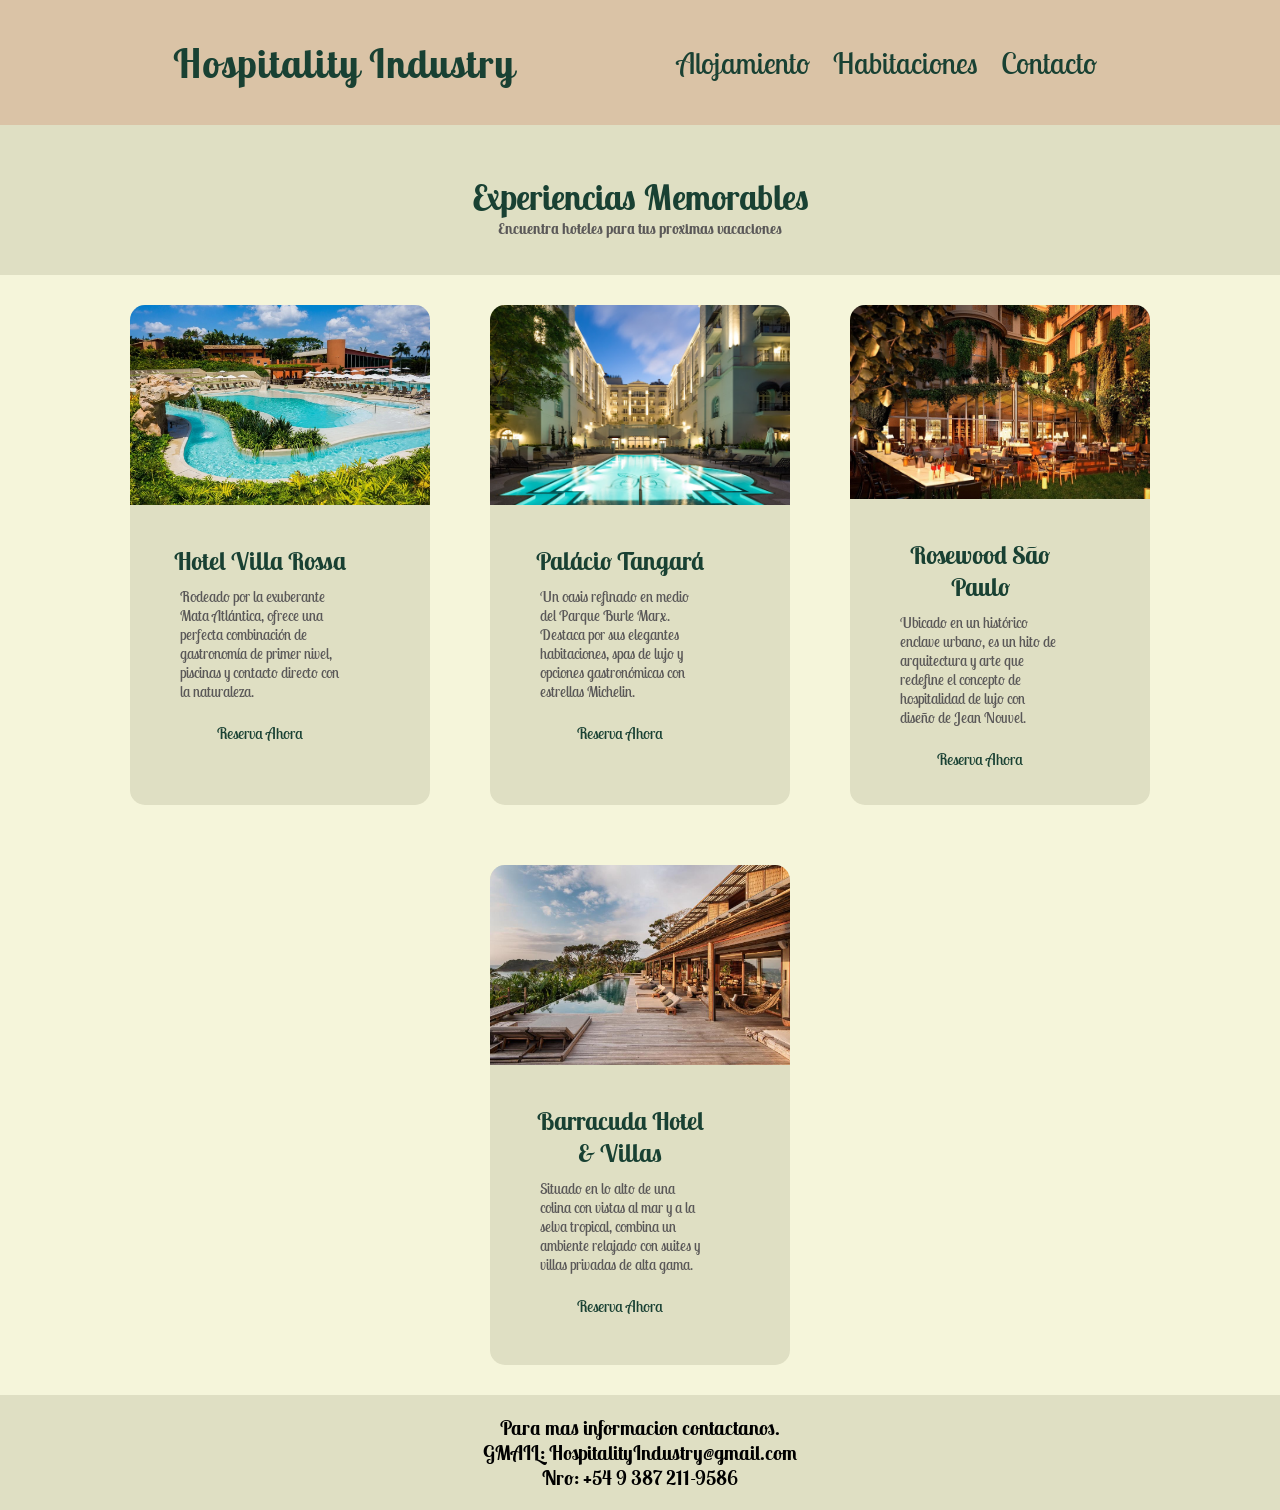
<file: Index.html>
<!DOCTYPE html>
<html lang="es">
<head>
    <meta charset="UTF-8">
    <meta name="viewport" content="width=device-width, initial-scale=1.0">
    <title>Document</title>
    <link rel="icon" href="5-estrellas.ico.png" type="image/x-icon">
    <link rel="stylesheet" href="style.css">
</head>
<body>
    <header>
        <h1>Hospitality Industry</h1>
        <nav>
            <a href="Index.html">Alojamiento</a>
            <a href="Habitaciones.html">Habitaciones</a>
            <a href="Contacto.html">Contacto</a>
        </nav>
    </header>
 <div class="card-presentacion">
<H2>Experiencias Memorables</H2>
<h4>Encuentra hoteles para tus proximas vacaciones</h4>
</div>   
    <main>


      <div class="card">
                <img class="img" src="villa_rossa.jpg" alt="">  
            <div class="card-text">
                <h5>Hotel Villa Rossa</h5>
                <p>Rodeado por la exuberante Mata Atlántica, ofrece una perfecta combinación de gastronomía de primer nivel, piscinas y contacto directo con la naturaleza.</p>
            <button class="btn-reservar">Reserva Ahora</button>
            </div>
      </div>


       <div class="card">
                <img src="Tangará.jpg" alt="">  
            <div class="card-text">
                <h5>Palácio Tangará</h5>
                <p>Un oasis refinado en medio del Parque Burle Marx. Destaca por sus elegantes habitaciones, spas de lujo y opciones gastronómicas con estrellas Michelin.</p>
            <button class="btn-reservar">Reserva Ahora</button>
            </div>
      </div>


      <div class="card">
                <img src="Rosewood.jpg" alt="">  
            <div class="card-text">
                <h5>Rosewood São Paulo</h5>
                <p>Ubicado en un histórico enclave urbano, es un hito de arquitectura y arte que redefine el concepto de hospitalidad de lujo con diseño de Jean Nouvel.</p>
            <button class="btn-reservar">Reserva Ahora</button>
            </div>
      </div>


       <div class="card">
                <img src="Barracuda.jpg" alt="">  
            <div class="card-text">
                <h5>Barracuda Hotel & Villas</h5>
                <p>Situado en lo alto de una colina con vistas al mar y a la selva tropical, combina un ambiente relajado con suites y villas privadas de alta gama.</p>
            <button class="btn-reservar">Reserva Ahora</button>
            </div>
      </div>
    </main>

    <div id="modal-reserva" class="modal oculto">
        <div class="modal-contenido">
            <span class="cerrar-modal">&times;</span>
            
            <div id="formulario-reserva">
                <h2>Selecciona fecha y hora</h2>
                <input type="datetime-local" id="fecha-hora" required>
                <button id="btn-confirmar">Confirmar</button>
            </div>

            <div id="mensaje-exito" class="oculto">
                <div class="icono-exito">✓</div>
                <h2>Reserva Exitosa</h2>
                <p>Te esperamos pronto.</p>
            </div>
        </div>
    </div>

     <script src="script.js"></script>
    <footer>
     <h6>
        Para mas informacion contactanos.
     </h6>
     <h6>
        GMAIL: HospitalityIndustry@gmail.com
     </h6>
     <h6>
        Nro: +54 9 387 211-9586
     </h6>
    </footer>

</body>
</html>
</file>
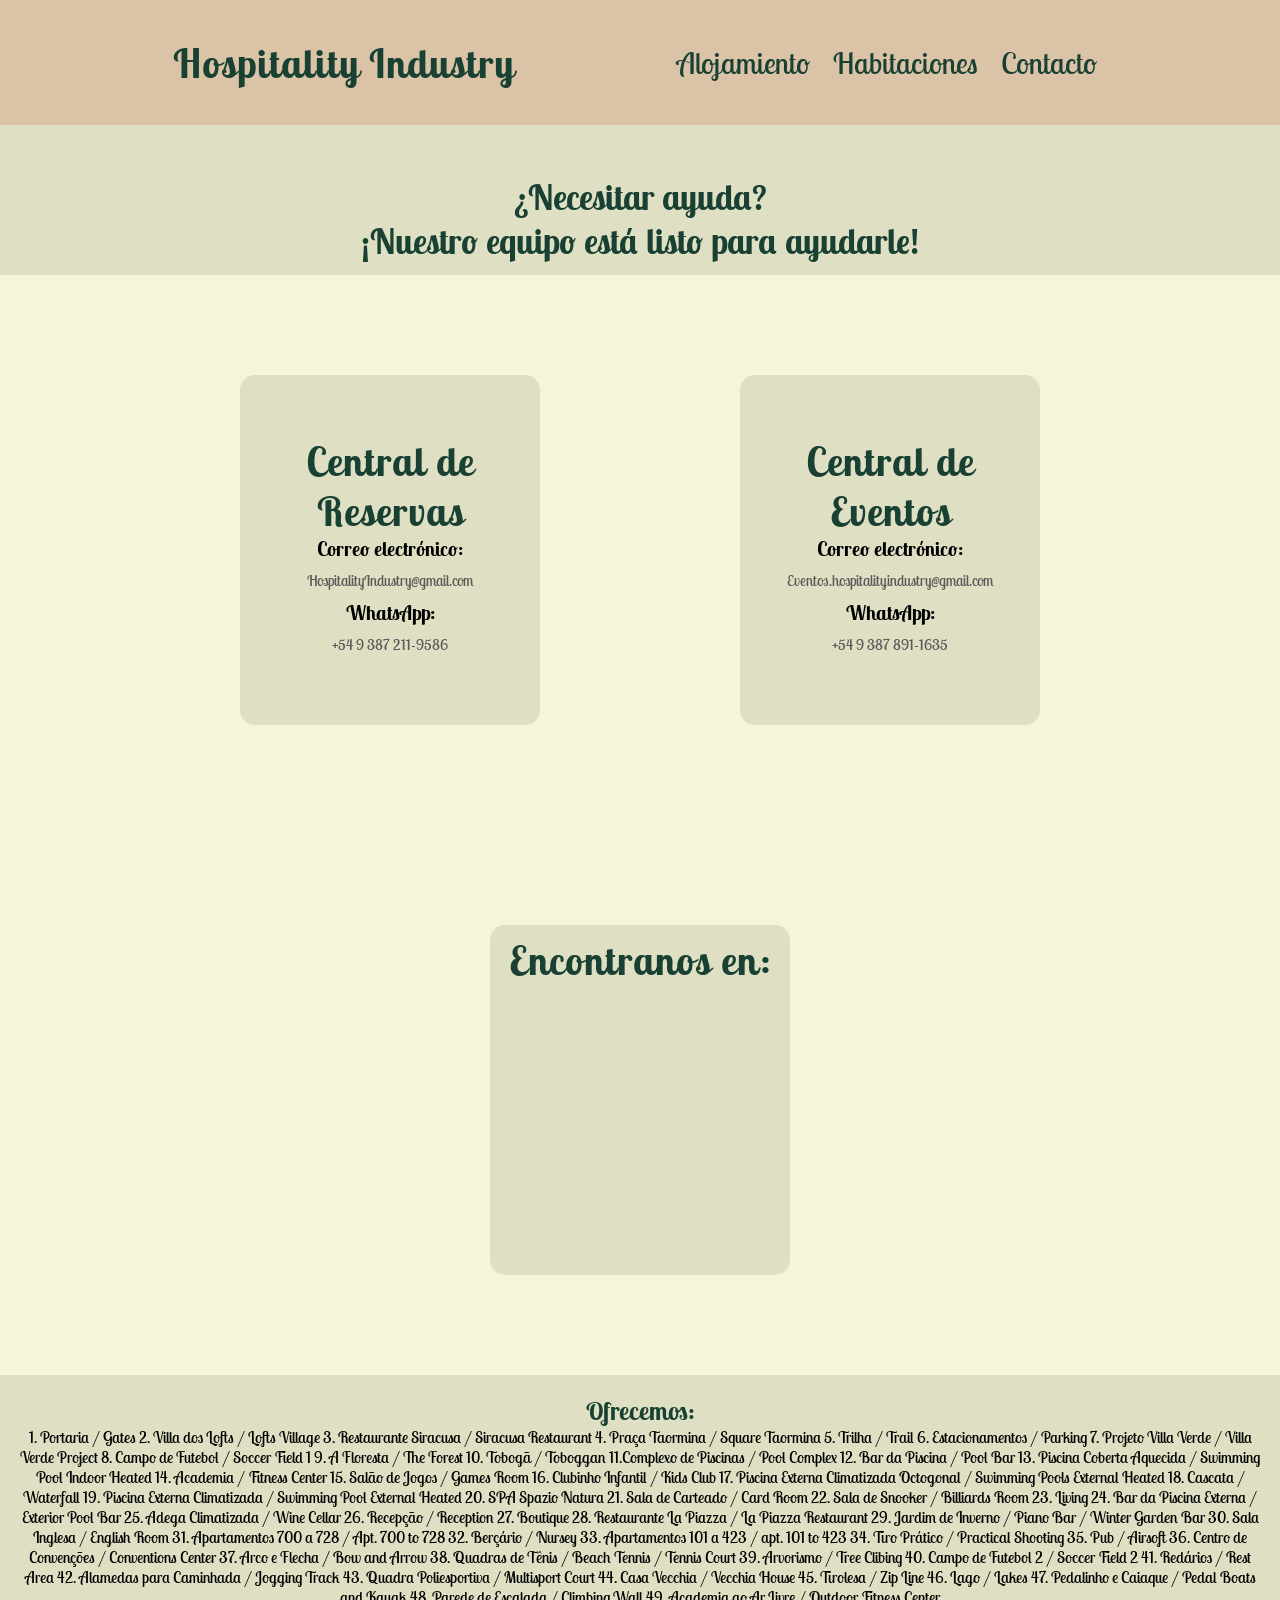
<file: Contacto.html>
<!DOCTYPE html>
<html lang="es">
<head>
    <meta charset="UTF-8">
    <meta name="viewport" content="width=device-width, initial-scale=1.0">
    <title>Document</title>
    <link rel="icon" href="5-estrellas.ico.png" type="image/x-icon">
    <link rel="stylesheet" href="style.css">
</head>
<body>
    <header>
        <h1>Hospitality Industry</h1>
        <nav>
            <a href="Index.html">Alojamiento</a>
            <a href="Habitaciones.html">Habitaciones</a>
            <a href="Contacto.html">Contacto</a>
        </nav>
    </header>
 <div class="card-presentacion">
<H2>¿Necesitar ayuda?</H2>
<h2>¡Nuestro equipo está listo para ayudarle! </h2>
</div>   

<main>
    
<div class="card3">
<h1>Central de Reservas</h1>
<h6>Correo electrónico:</h6>
<p>HospitalityIndustry@gmail.com</p>
<h6>WhatsApp:</h6>
<p>+54 9 387 211-9586</p>
</div>

<div class="card3">
<h1>Central de Eventos</h1>
<h6>Correo electrónico:</h6>
<p>Eventos.hospitalityindustry@gmail.com</p>
<h6>WhatsApp:</h6>
<p>+54 9 387 891-1635</p>
</div>

<div class="card3">
<h1>Encontranos en:</h1>
<iframe src="https://www.google.com/maps/embed?pb=!1m18!1m12!1m3!1d3620.468910122707!2d-65.43177632572996!3d-24.847829610109795!2m3!1f0!2f0!3f0!3m2!1i1024!2i768!4f13.1!3m3!1m2!1s0x941bc2d54f645a6f%3A0x2aefead9a62a9106!2sRam%C3%B3n%20Favian%2C%20Salta!5e0!3m2!1ses-419!2sar!4v1794511596195!5m2!1ses-419!2sar" width="600" height="450" style="border:0;" allowfullscreen="" loading="lazy" referrerpolicy="strict-origin-when-cross-origin"></iframe>
</div>


</main>

 <footer>
<H5>Ofrecemos:</H5>
     <H7>
 1. Portaria / Gates
2. Villa dos Lofts / Lofts Village
3. Restaurante Siracusa / Siracusa Restaurant
4. Praça Taormina / Square Taormina
5. Trilha / Trail
6. Estacionamentos / Parking
7. Projeto Villa Verde / Villa Verde Project
8. Campo de Futebol / Soccer Field 1
9. A Floresta / The Forest
10. Tobogã / Toboggan
11.Complexo de Piscinas / Pool Complex
12. Bar da Piscina / Pool Bar
13. Piscina Coberta Aquecida / Swimming Pool Indoor Heated
14. Academia / Fitness Center
15. Salão de Jogos / Games Room
16. Clubinho Infantil / Kids Club
17. Piscina Externa Climatizada Octogonal / Swimming Pools External Heated
18. Cascata / Waterfall
19. Piscina Externa Climatizada / Swimming Pool External Heated
20. SPA Spazio Natura
21. Sala de Carteado / Card Room
22. Sala de Snooker / Billiards Room
23. Living
24. Bar da Piscina Externa / Exterior Pool Bar
25. Adega Climatizada / Wine Cellar
26. Recepção / Reception
27. Boutique
28. Restaurante La Piazza / La Piazza Restaurant
29. Jardim de Inverno / Piano Bar / Winter Garden Bar
30. Sala Inglesa / English Room
31. Apartamentos 700 a 728 / Apt. 700 to 728
32. Berçário / Nursey
33. Apartamentos 101 a 423 / apt. 101 to 423
34. Tiro Prático / Practical Shooting
35. Pub / Airsoft
36. Centro de Convenções / Conventions Center
37. Arco e Flecha / Bow and Arrow
38. Quadras de Tênis / Beach Tennis / Tennis Court
39. Arvorismo / Tree Clibing
40. Campo de Futebol 2 / Soccer Field 2
41. Redários / Rest Area
42. Alamedas para Caminhada / Jogging Track
43. Quadra Poliesportiva / Multisport Court
44. Casa Vecchia / Vecchia House
45. Tirolesa / Zip Line
46. Lago / Lakes
47. Pedalinho e Caiaque / Pedal Boats and Kayak
48. Parede de Escalada / Climbing Wall
49. Academia ao Ar Livre / Outdoor Fitness Center
     </H7>

 </footer>

</body>
</html>
</file>
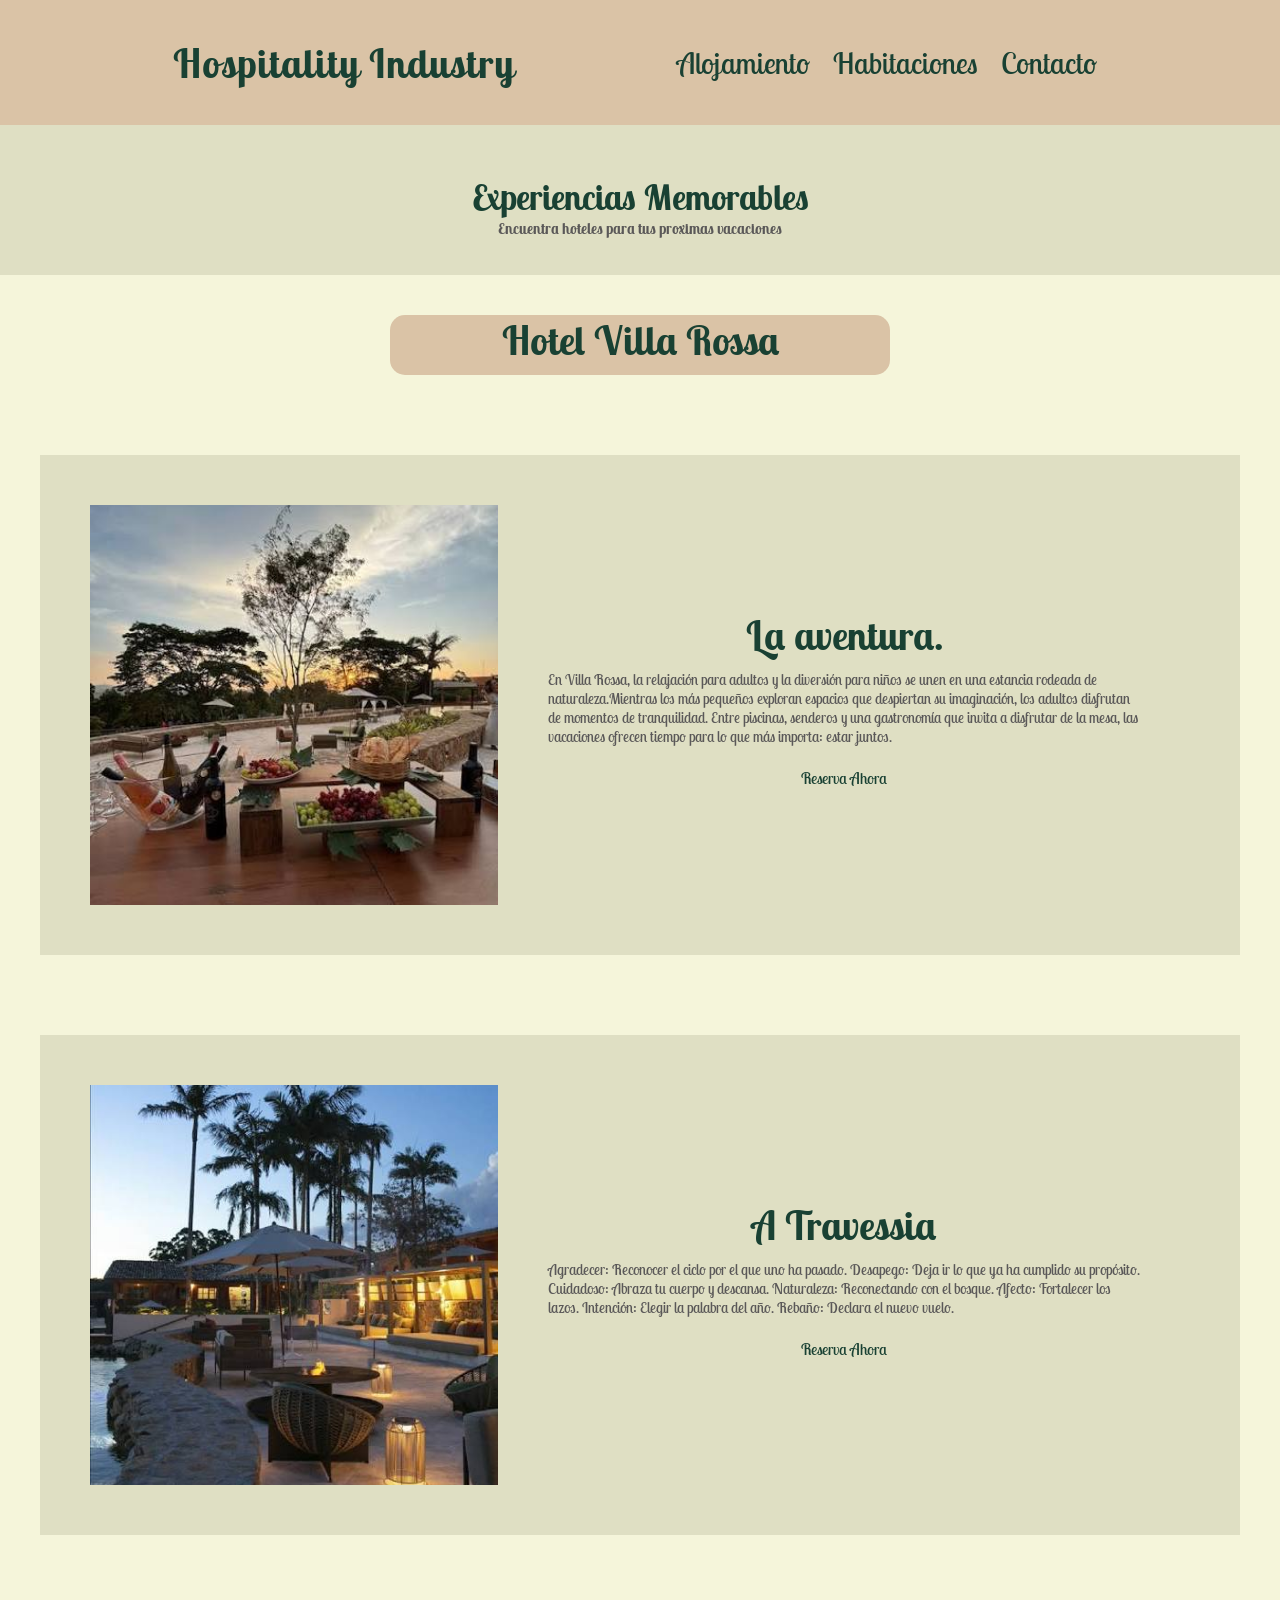
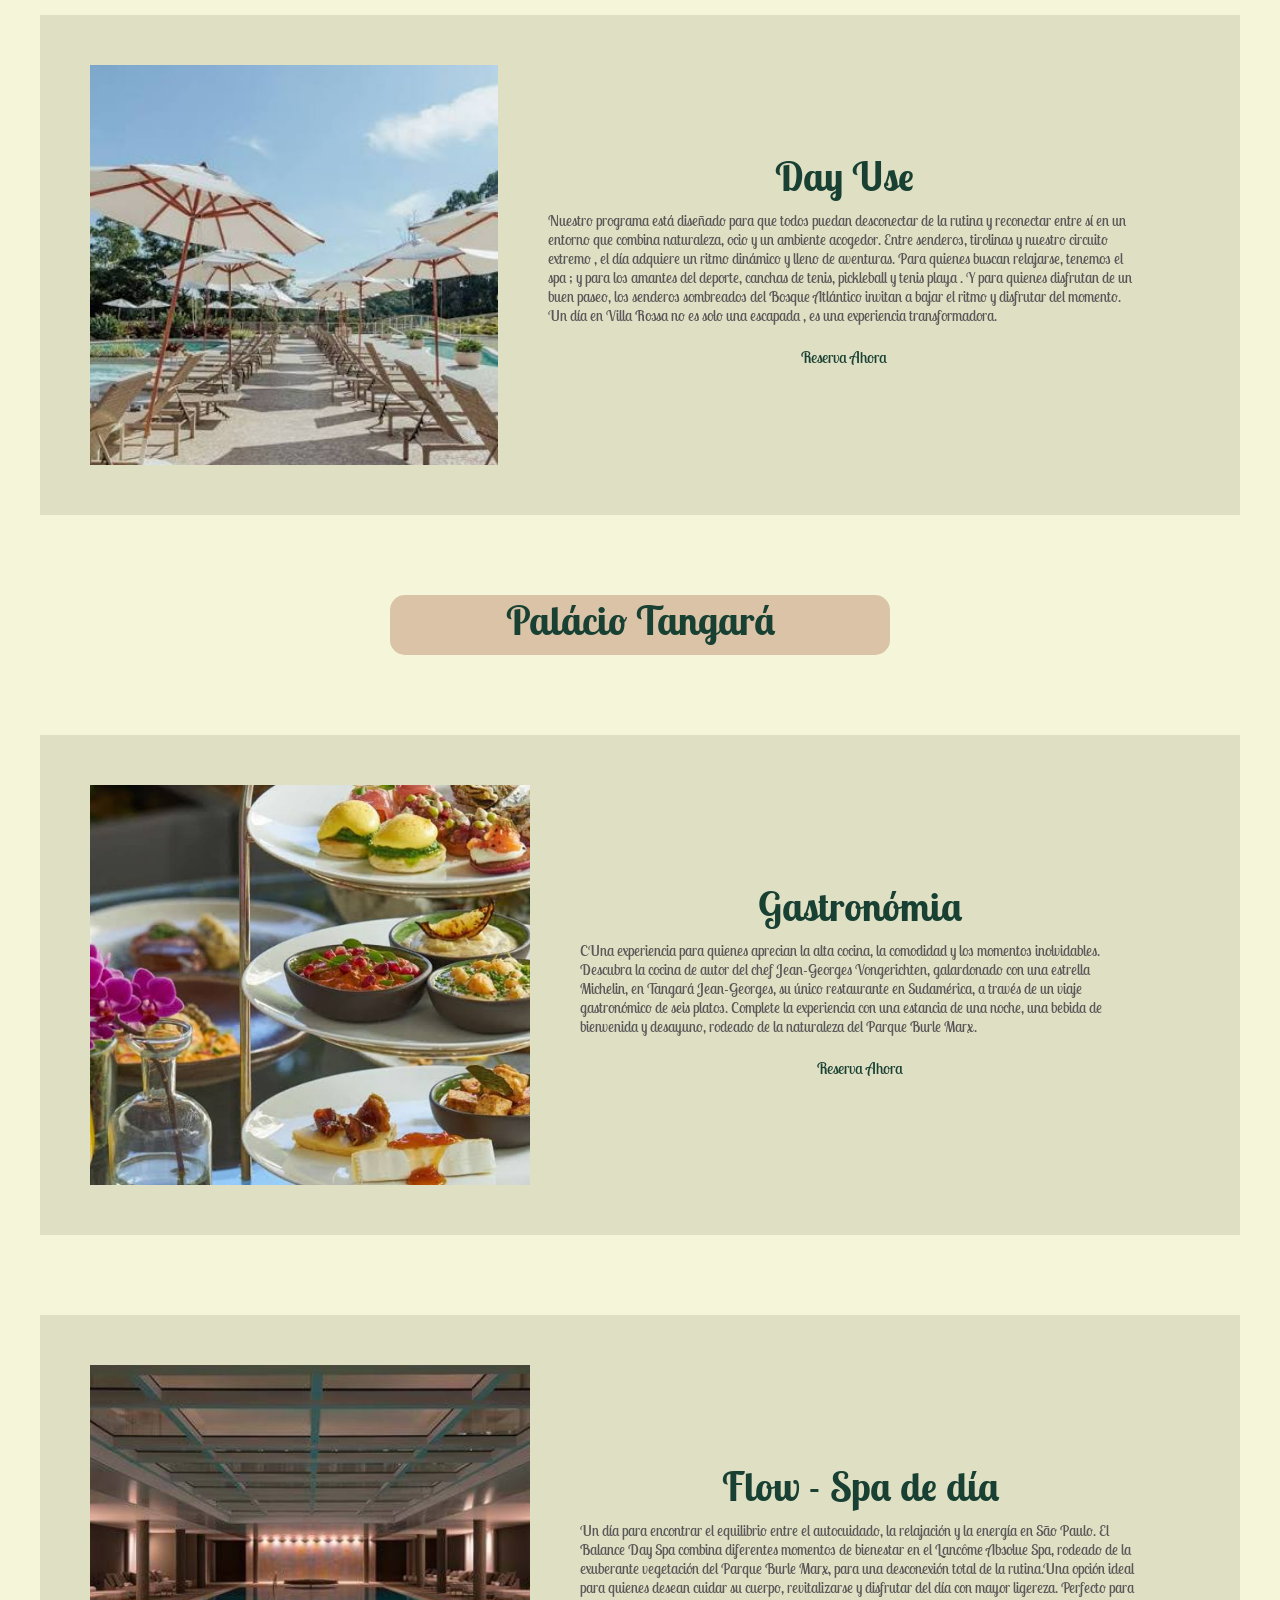
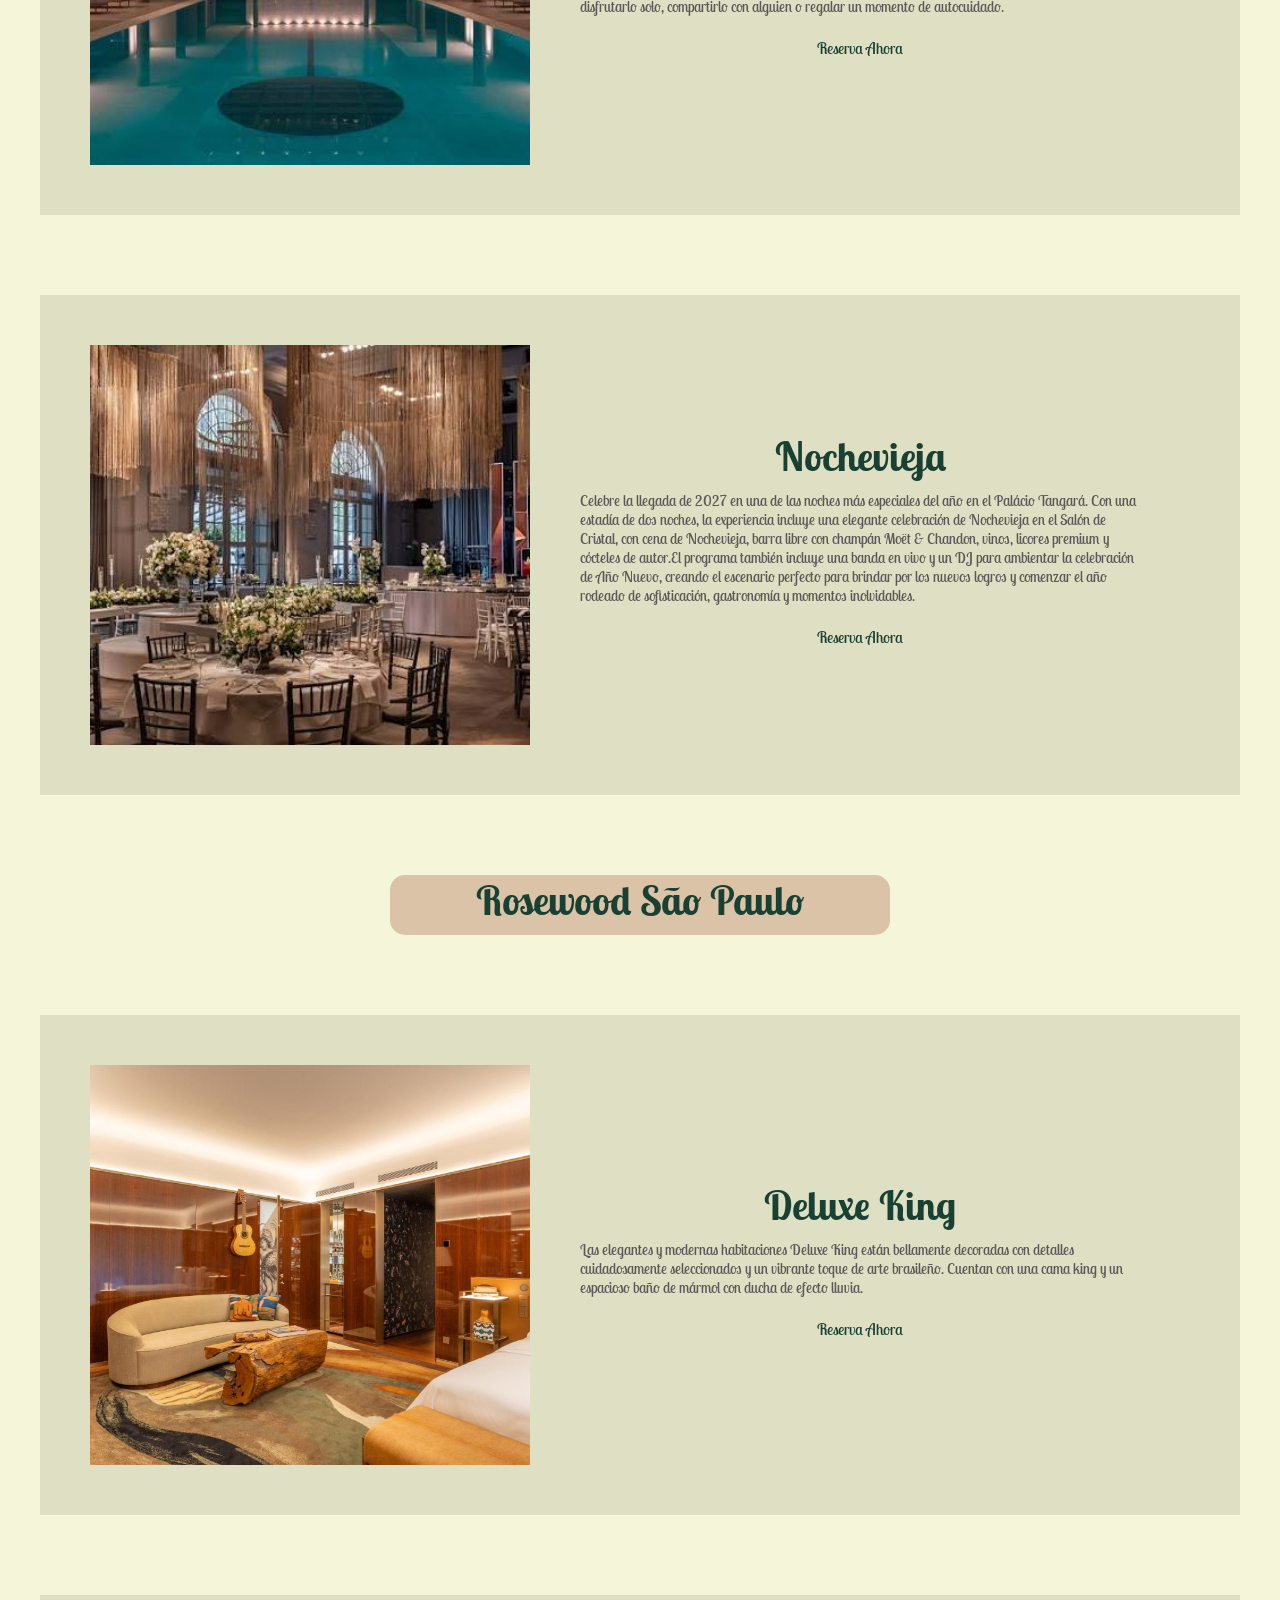
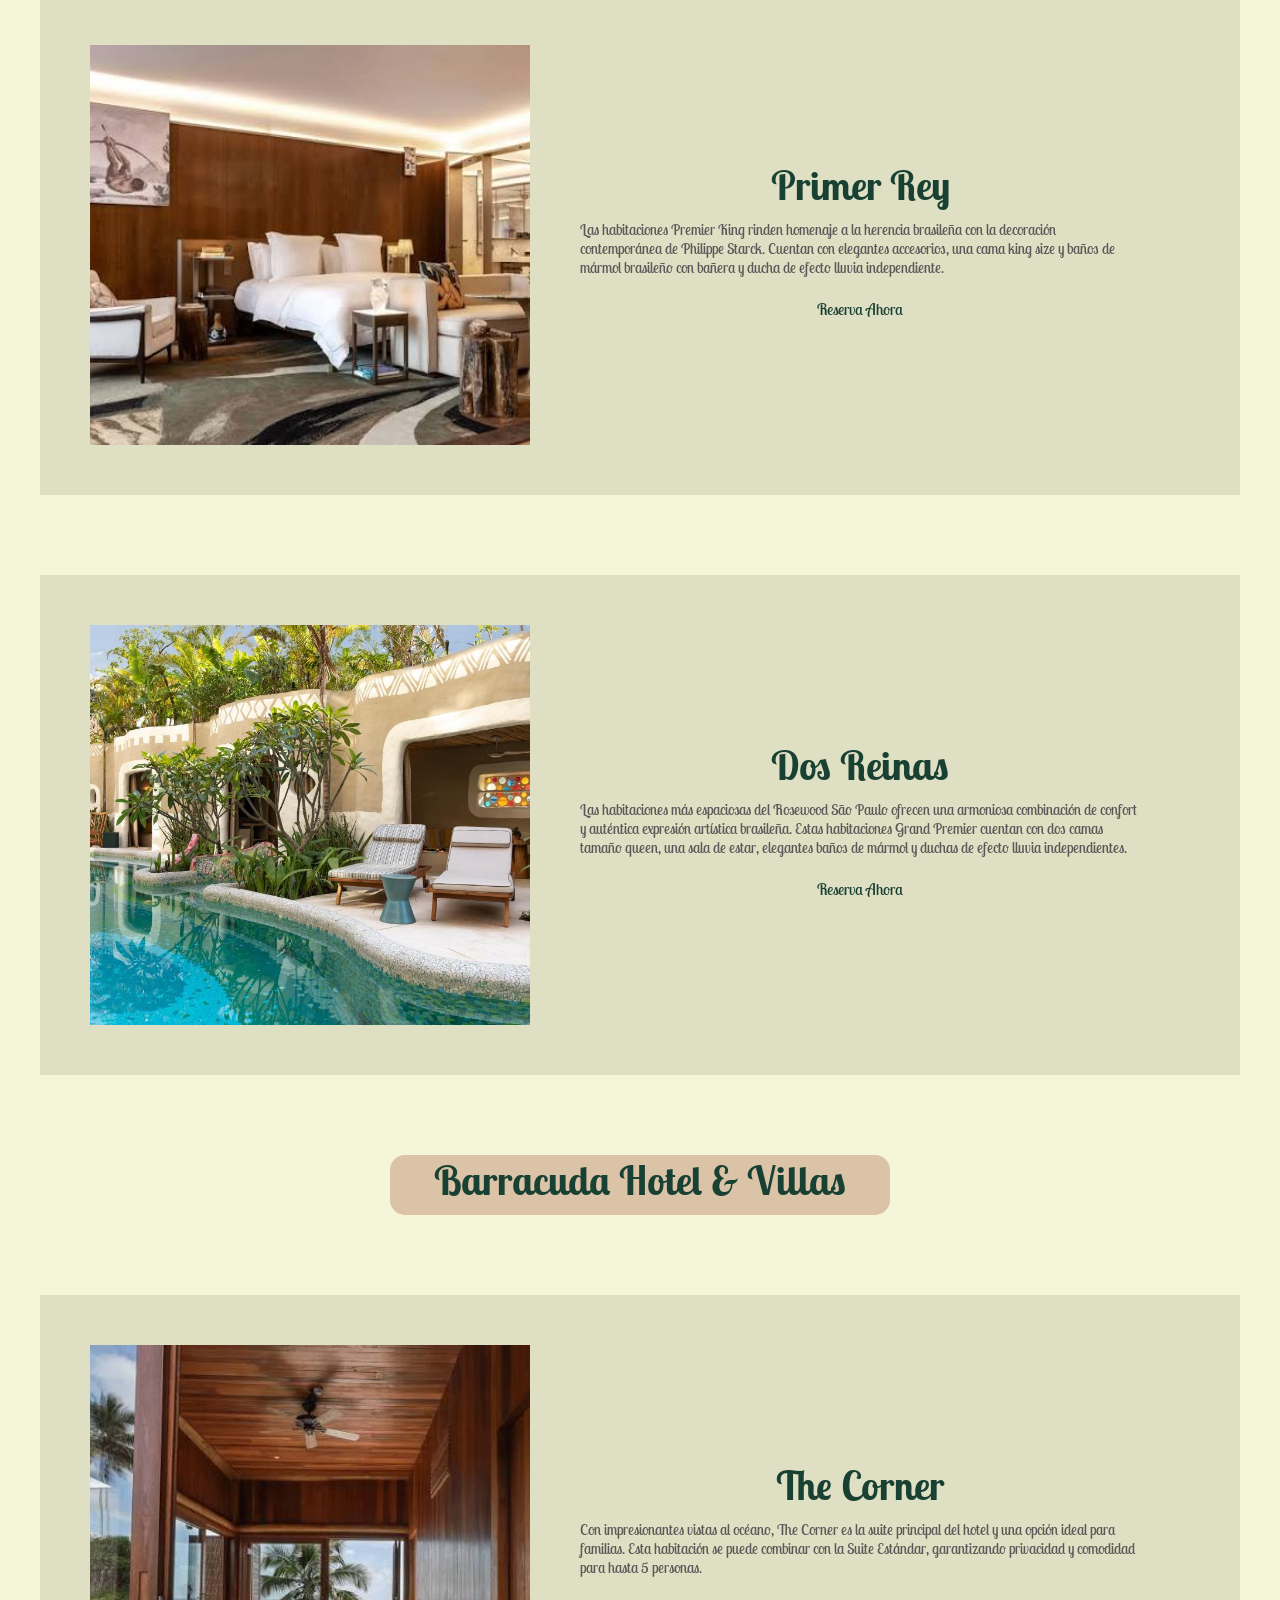
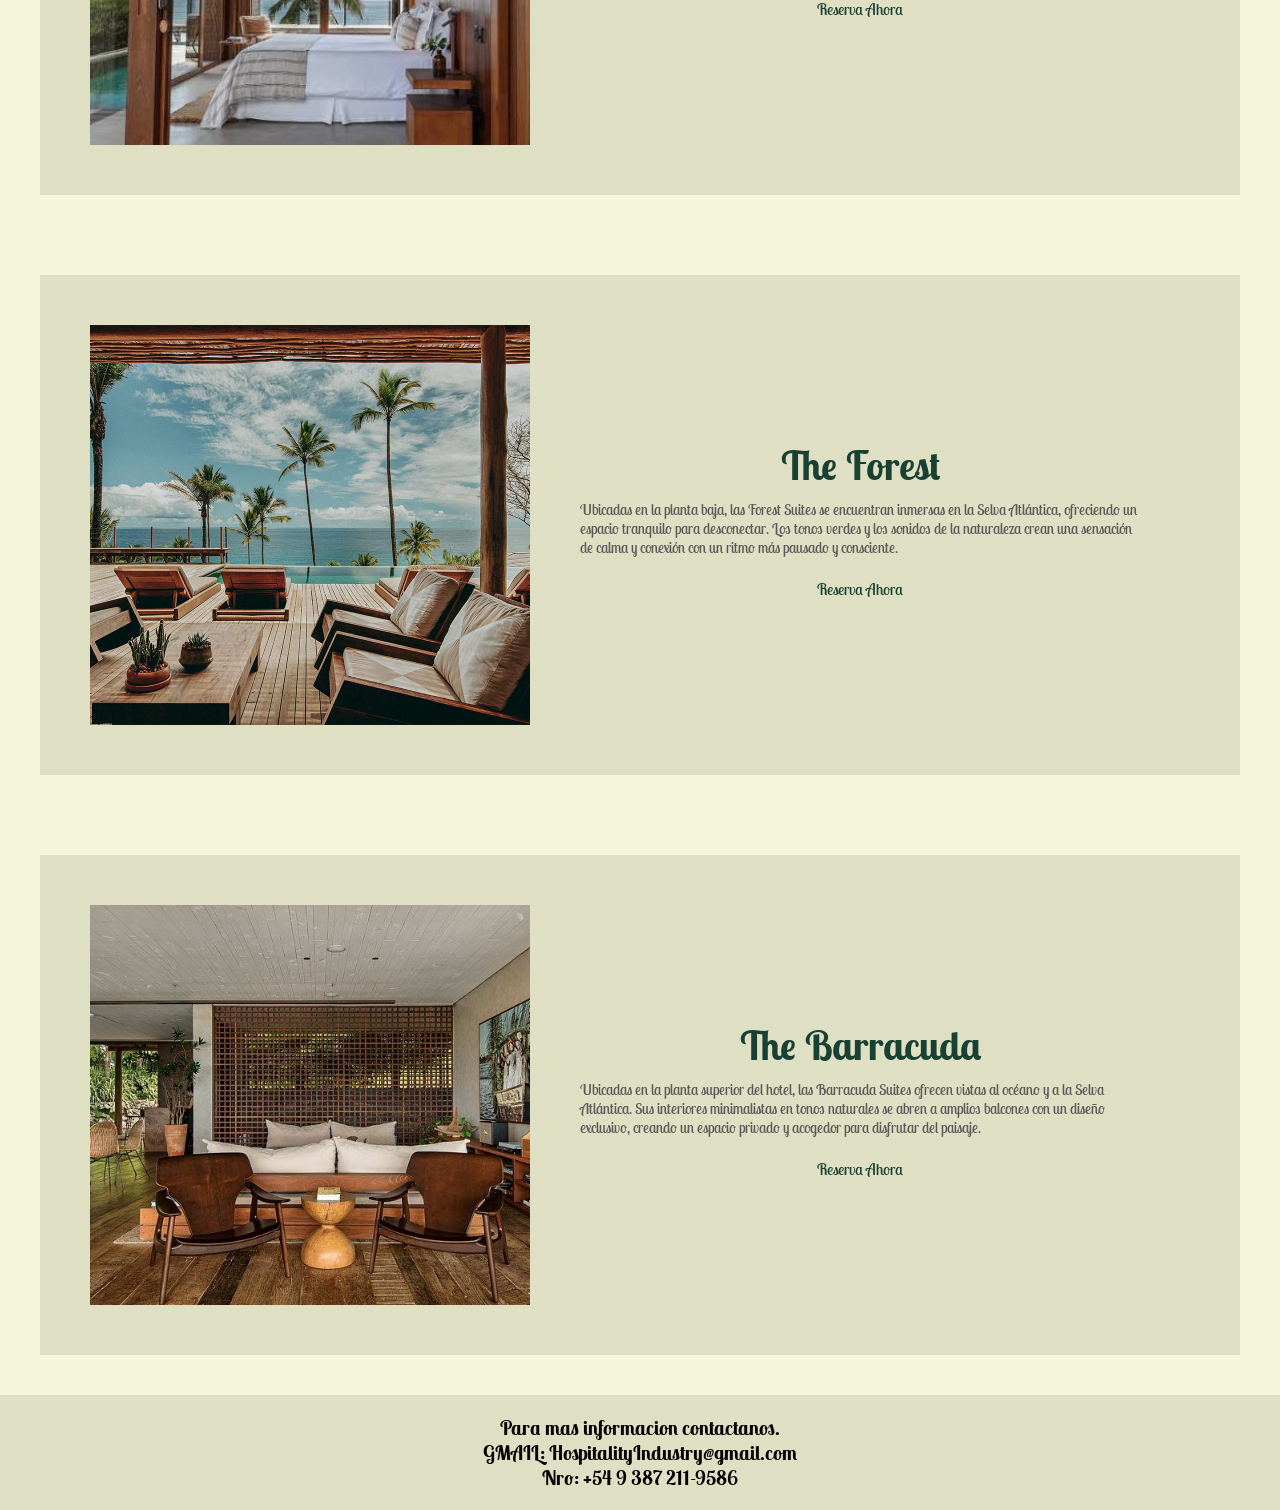
<file: Habitaciones.html>
<!DOCTYPE html>
<html lang="es">
<head>
    <meta charset="UTF-8">
    <meta name="viewport" content="width=device-width, initial-scale=1.0">
    <title>Document</title>
    <link rel="icon" href="5-estrellas.ico.png" type="image/x-icon">
    <link rel="stylesheet" href="style.css">
</head>
<body>
    <header>
        <h1>Hospitality Industry</h1>
        <nav>
            <a href="Index.html">Alojamiento</a>
            <a href="Habitaciones.html">Habitaciones</a>
            <a href="Contacto.html">Contacto</a>
        </nav>
    </header>
 <div class="card-presentacion">
<H2>Experiencias Memorables</H2>
<h4>Encuentra hoteles para tus proximas vacaciones</h4>
</div>   
    <main>

<div class="card_2">
            <div class="card-title">
                <h3>Hotel Villa Rossa</h3>
            </div>
</div>
<div class="card_suites">
    <img class="img2" src="la.jpg" alt="">
        <div class="card-text">
    <h3>La aventura.</h3>
     <p>En Villa Rossa, la relajación para adultos y la diversión para niños se unen en una estancia rodeada de naturaleza.Mientras los más pequeños exploran espacios que despiertan su imaginación, los adultos disfrutan de momentos de tranquilidad. Entre piscinas, senderos y una gastronomía que invita a disfrutar de la mesa, las vacaciones ofrecen tiempo para lo que más importa: estar juntos.
     </p>
     <button class="btn-reservar">Reserva Ahora</button>
        </div>
    </div>
<div class="card_suites">
    <img class="img2" src="A.jpg" alt="">
       <div class="card-text">
        <h3>A Travessia</h3>
        <p>Agradecer: Reconocer el ciclo por el que uno ha pasado.
Desapego: Deja ir lo que ya ha cumplido su propósito.
Cuidadoso: Abraza tu cuerpo y descansa.
Naturaleza: Reconectando con el bosque.
Afecto: Fortalecer los lazos.
Intención: Elegir la palabra del año.
Rebaño: Declara el nuevo vuelo.</p>  
<button class="btn-reservar">Reserva Ahora</button> 
       </div>
    </div>
<div class="card_suites">
    <img class="img2" src="use.jpg" alt="">
       <div class="card-text">
        <h3>Day Use </h3>
        <p>Nuestro programa está diseñado para que todos puedan desconectar de la rutina y reconectar entre sí en un entorno que combina naturaleza, ocio y un ambiente acogedor. Entre senderos, tirolinas y nuestro circuito extremo , el día adquiere un ritmo dinámico y lleno de aventuras.
Para quienes buscan relajarse, tenemos el spa ; y para los amantes del deporte, canchas de tenis, pickleball y tenis playa . Y para quienes disfrutan de un buen paseo, los senderos sombreados del Bosque Atlántico invitan a bajar el ritmo y disfrutar del momento.
Un día en Villa Rossa no es solo una escapada , es una experiencia transformadora.
</p>   
<button class="btn-reservar">Reserva Ahora</button>
       </div>
    </div>
      

<div class="card_2">
            <div class="card-title">
                <h3>Palácio Tangará</h3>
            </div>
</div>
<div class="card_suites">
    <img class="img2" src="comida.jpg" alt="">
        <div class="card-text">
    <h3>Gastronómia</h3>
     <p>CUna experiencia para quienes aprecian la alta cocina, la comodidad y los momentos inolvidables. Descubra la cocina de autor del chef Jean-Georges Vongerichten, galardonado con una estrella Michelin, en Tangará Jean-Georges, su único restaurante en Sudamérica, a través de un viaje gastronómico de seis platos.
Complete la experiencia con una estancia de una noche, una bebida de bienvenida y desayuno, rodeado de la naturaleza del Parque Burle Marx.</p>
       
<button class="btn-reservar">Reserva Ahora</button>
</div>
    </div>
<div class="card_suites">
    <img class="img2" src="flow.jpg" alt="">
       <div class="card-text">
        <h3>Flow - Spa de día</h3>
        <p>Un día para encontrar el equilibrio entre el autocuidado, la relajación y la energía en São Paulo. El Balance Day Spa combina diferentes momentos de bienestar en el Lancôme Absolue Spa, rodeado de la exuberante vegetación del Parque Burle Marx, para una desconexión total de la rutina.Una opción ideal para quienes desean cuidar su cuerpo, revitalizarse y disfrutar del día con mayor ligereza. Perfecto para disfrutarlo solo, compartirlo con alguien o regalar un momento de autocuidado.</p>   
    <button class="btn-reservar">Reserva Ahora</button>
    </div>
    </div>
<div class="card_suites">
    <img class="img2" src="noche.jpg" alt="">
       <div class="card-text">
        <h3>Nochevieja</h3>
        <p>Celebre la llegada de 2027 en una de las noches más especiales del año en el Palácio Tangará. Con una estadía de dos noches, la experiencia incluye una elegante celebración de Nochevieja en el Salón de Cristal, con cena de Nochevieja, barra libre con champán Moët & Chandon, vinos, licores premium y cócteles de autor.El programa también incluye una banda en vivo y un DJ para ambientar la celebración de Año Nuevo, creando el escenario perfecto para brindar por los nuevos logros y comenzar el año rodeado de sofisticación, gastronomía y momentos inolvidables.</p>   
    <button class="btn-reservar">Reserva Ahora</button>
    </div>
    </div>



<div class="card_2">
            <div class="card-title">
                <h3>Rosewood São Paulo</h3>
            </div>
</div>
<div class="card_suites">
    <img class="img2" src="REY.jpg" alt="">
        <div class="card-text">
    <h3>Deluxe King</h3>
     <p>Las elegantes y modernas habitaciones Deluxe King están bellamente decoradas con detalles cuidadosamente seleccionados y un vibrante toque de arte brasileño. Cuentan con una cama king y un espacioso baño de mármol con ducha de efecto lluvia.</p>
    <button class="btn-reservar">Reserva Ahora</button>
    </div>
    </div>
<div class="card_suites">
    <img class="img2" src="KING.jpg" alt="">
       <div class="card-text">
        <h3>Primer Rey</h3>
        <p>Las habitaciones Premier King rinden homenaje a la herencia brasileña con la decoración contemporánea de Philippe Starck. Cuentan con elegantes accesorios, una cama king size y baños de mármol brasileño con bañera y ducha de efecto lluvia independiente.</p>   
    <button class="btn-reservar">Reserva Ahora</button>  
    </div>
    </div>
<div class="card_suites">
    <img class="img2" src="DOS.jpg" alt="">
       <div class="card-text">
        <h3>Dos Reinas</h3>
        <p>Las habitaciones más espaciosas del Rosewood São Paulo ofrecen una armoniosa combinación de confort y auténtica expresión artística brasileña. Estas habitaciones Grand Premier cuentan con dos camas tamaño queen, una sala de estar, elegantes baños de mármol y duchas de efecto lluvia independientes.</p>   
    <button class="btn-reservar">Reserva Ahora</button>
    </div>
    </div>


<div class="card_2">
            <div class="card-title">
                <h3>Barracuda Hotel & Villas</h3>
            </div>
</div>
<div class="card_suites">
    <img class="img2" src="Barracuda_Suite - copia.jpg" alt="">
        <div class="card-text">
    <h3>The Corner</h3>
     <p>Con impresionantes vistas al océano, The Corner es la suite principal del hotel y una opción ideal para familias. Esta habitación se puede combinar con la Suite Estándar, garantizando privacidad y comodidad para hasta 5 personas.</p>
       <button class="btn-reservar">Reserva Ahora</button>
    </div>
    </div>
<div class="card_suites">
    <img class="img2" src="Forest.jpg" alt="">
       <div class="card-text">
        <h3>The Forest</h3>
        <p>Ubicadas en la planta baja, las Forest Suites se encuentran inmersas en la Selva Atlántica, ofreciendo un espacio tranquilo para desconectar. Los tonos verdes y los sonidos de la naturaleza crean una sensación de calma y conexión con un ritmo más pausado y consciente.</p>   
    <button class="btn-reservar">Reserva Ahora</button>
    </div>
    </div>
<div class="card_suites">
    <img class="img2" src="VILLA_4_SUÍTESB - copia.jpg" alt="">
       <div class="card-text">
        <h3>The Barracuda</h3>
        <p>Ubicadas en la planta superior del hotel, las Barracuda Suites ofrecen vistas al océano y a la Selva Atlántica. Sus interiores minimalistas en tonos naturales se abren a amplios balcones con un diseño exclusivo, creando un espacio privado y acogedor para disfrutar del paisaje.</p>   
    <button class="btn-reservar">Reserva Ahora</button>
</div>
    </div>
    </main>

<div id="modal-reserva" class="modal oculto">
        <div class="modal-contenido">
            <span class="cerrar-modal">&times;</span>
            
            <div id="formulario-reserva">
                <h2>Selecciona fecha y hora</h2>
                <input type="datetime-local" id="fecha-hora" required>
                <button id="btn-confirmar">Confirmar</button>
            </div>

            <div id="mensaje-exito" class="oculto">
                <div class="icono-exito">✓</div>
                <h2>Reserva Exitosa</h2>
                <p>Te esperamos pronto.</p>
            </div>
        </div>
    </div>


    <script src="script.js"></script>
    <footer>
     <h6>
        Para mas informacion contactanos.
     </H6>
     <h6>
        GMAIL: HospitalityIndustry@gmail.com
     </h6>
     <h6>
        Nro: +54 9 387 211-9586
     </h6>
    </footer>

</body>
</html>
</file>
<file: style.css>
@import url('https://fonts.googleapis.com/css2?family=Lobster+Two:ital,wght@0,400;0,700;1,400;1,700&display=swap');
*{
    margin: 0;
    padding: 0;
    box-sizing: border-box;
    font-family: "Lobster Two", sans-serif;
}
body{
    background-color: rgb(226, 196, 151);
    
}

/* flex acomoda uno al lado del otro y justify-content: space-between se encarga de tirar el titulo a la izquierda y el nav a la derecha  */
header{
    background-color: rgb(218, 195, 166);
    display: flex;
    justify-content: space-evenly;
    align-items: center;
    box-shadow: 20px;
    height: 125px;
   padding: 20px;
}
.card-presentacion{
    background-color: rgb(223, 223, 195);
    box-shadow: 10px;
    height: 150px;
    justify-content: center;
    padding: 50px;
    text-align: center;
}
main{
    display: flex;
    justify-content: center;
    flex-wrap: wrap;
    align-items: center;
}
body{
    background-color: rgb(245, 245, 218);
}
p{
    font-size: 15px;
    color: rgb(90, 88, 88);
    margin: 10px;
}



/* le da color, saca el subrayado, regula el tamaño de la letra,  */
a{
    color: rgb(25, 65, 51);
    text-decoration: none;
    font-size: 30px;    
    margin: 10px;
}

header a:hover{
    color: rgb(111, 88, 146);
}

/* Color y espaciado entre letras */
h1{
    color: rgb(25, 65, 51);
    letter-spacing: 1px;
    font-size: 40px;
}
h2{
    color: rgb(25, 65, 51);
    font-size: 35px;
    text-align: center;
    
}
h3{
    color: rgb(25, 65, 51);
    font-size: 40px;
    text-align: center;
}
h4{
    font-size: 15px;
    color: rgb(90, 88, 88);
    text-align: center;
    

}
h5{
    color: rgb(25, 65, 51);
    font-size: 25px;
    text-align: center;
}
h6{
    font-size: 20px;
}



/* overflow: hidden adapta la imagen a la carta de atras */
.card{
    background-color: rgb(223, 223, 195);
    border-radius: 15px;
    overflow: hidden;
    display: flex;
    flex-direction: column;
    height: 500px;
    width: 300px;
    margin: 30px;
   
}
.img {
    width: 100%;
    height: 40%;
    object-fit: cover;
}


.card_2{
    background-color:rgb(218, 195, 166);
    border-radius: 15px;
    height: 60px;
    width: 500px;
    flex-direction: column;
    margin: 40px;
    align-items: center;
    box-shadow: 15px;
}
.card_suites{
    background-color: rgb(223, 223, 195);
    box-shadow: 10px;
    height: 500px;
    justify-content: center;
    padding: 50px;
    overflow: hidden;
    margin: 40px;
    display: flex;
    align-items: center;
}
/*object-fit: cover es para q la imagen no se deforme */
.img2{
    height: 100%;
    width: 40%;
    object-fit: cover;
}
.card-text{
    width: 60%;
    justify-content: left;
    margin: 40px;
    justify-content: center;
}
.card3{
    background-color: rgb(223, 223, 195);
    border-radius: 15px;
    display: flex;
    flex-direction: column;
    height: 350px;
    width: 300px;
    margin: 100px;
    padding: 15px;
    justify-content: center;
    text-align: center;
    padding: 10px;
    overflow: hidden;
    object-fit: cover;
}
inframe{
    width: 100%;
    height: 100%;
    border: none;
    border-radius: 15px;
}

button {
    background-color: var(--accent-color);
    color: rgb(25, 65, 51);
    border: none;
    padding: 12px 20px;
    border-radius: 6px;
    font-size: 1rem;
    cursor: pointer;
    transition: background-color 0.2s ease;
    width: 100%;
   
}
button:hover {
    background-color: rgb(163, 172, 101);
}


footer{
    background-color: rgb(223, 223, 195);
    padding: 20px;
    text-align: center;
}

/* Modal */
.modal {
    position: fixed;
    top: 0; left: 0; width: 100%; height: 100%;
    background: rgba(0, 0, 0, 0.4);
    display: flex;
    justify-content: center;
    align-items: center;
    z-index: 1000;
    backdrop-filter: blur(4px); /* Toque moderno */
}

.modal-contenido {
    background: var(--card-bg);
    padding: 40px;
    border-radius: var(--border-radius);
    width: 90%;
    max-width: 400px;
    position: relative;
    text-align: center;
    box-shadow: 0 10px 30px rgba(0,0,0,0.1);
}

.cerrar-modal {
    position: absolute;
    top: 15px;
    right: 20px;
    font-size: 1.5rem;
    cursor: pointer;
    color: #888;
}

/* Formulario Modal */
#formulario-reserva h2 {
    margin-bottom: 20px;
    font-size: 1.3rem;
}

input[type="datetime-local"] {
    width: 100%;
    padding: 12px;
    margin-bottom: 20px;
    border: 1px solid #ddd;
    border-radius: 6px;
    font-size: 1rem;
    outline: none;
}

input[type="datetime-local"]:focus {
    border-color: var(--accent-color);
}

/* Mensaje de Éxito */
.icono-exito {
    font-size: 3rem;
    color: #27ae60;
    margin-bottom: 10px;
}

#mensaje-exito h2 {
    margin-bottom: 5px;
}

#mensaje-exito p {
    color:rgb(226, 196, 151);
}

/* Utilidad */
.oculto {
    display: none !important;
}


@media (max-width: 600px) {
            header {
             background-color: rgb(224, 179, 111);
            }
            .card_2{
                background-color: rgb(224, 179, 111);
            }
        }
/*gap evita el amontonamiento de todo lo del header*/
</file>
